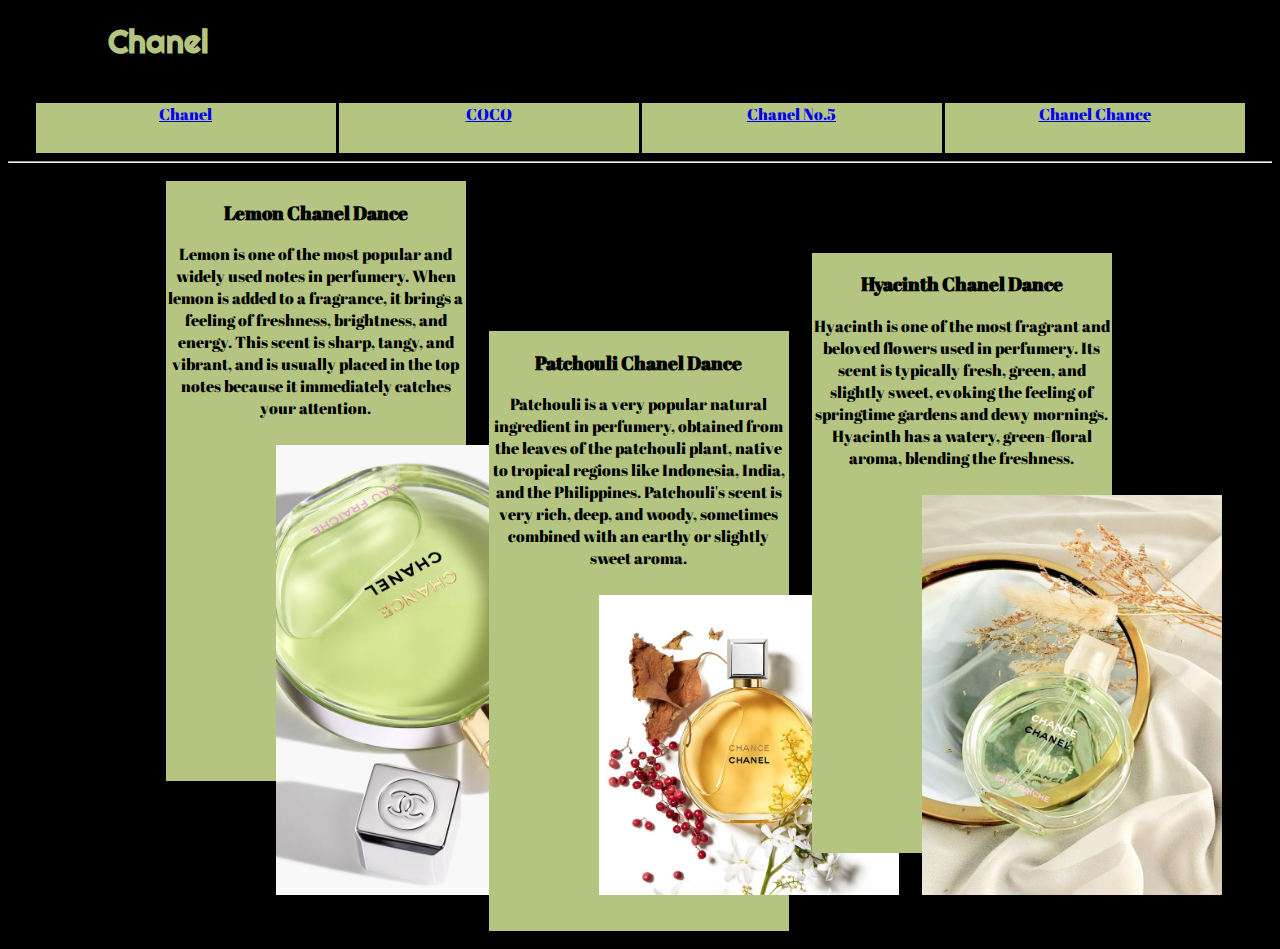
<file: chanel chance.html>
<!DOCTYPE html>
<html lang="en">
<head>
    <meta charset="UTF-8">
    <meta name="viewport" content="width=device-width, initial-scale=1.0">
    <title>marjan_chanel_brand</title>
    <link rel="Stylesheet" href="style.css">
    <link rel="preconnect" href="https://fonts.googleapis.com">
<link rel="preconnect" href="https://fonts.gstatic.com" crossorigin>
<link href="https://fonts.googleapis.com/css2?family=Abril+Fatface&family=Righteous&display=swap" rel="stylesheet">
<meta name="viewport" content="width=device-width, initial-scale=1.0">
</head>
<body style="background-color: black;">
    <h1 class="content">Chanel</h1>
    <div class="content large"><a href="index.html">Chanel</a></div>
    <div class="top"><a href="coco.html">COCO</a></div>
    <div class="middle"><a href="chanel no.5.html">Chanel No.5</a></div>
    <div class="bottom"><a href="chanel chance.html">Chanel Chance</a></div>
    <hr>
    <div class="content-to">
    <div>
    <h3 class="content-me">Lemon Chanel Dance</h3>
    <p>Lemon is one of the most popular and widely used notes in perfumery.
        When lemon is added to a fragrance, it brings a feeling of freshness, brightness, and energy.
        This scent is sharp, tangy, and vibrant, and is usually placed in the top notes because it immediately catches your attention.
        </p></div>
    <div style="border: 1px; padding: 10px; height: 300px; width: 500px;" >
    <img width="300" src="imges/chanel chance.jpg" height="300" alt="chanel"></div>
    <br>
    </div>
    <div class="content-to">
        <div>
        <h3 class="content-me">Patchouli Chanel Dance</h3>
        <p>Patchouli is a very popular natural ingredient in perfumery, obtained from the leaves of the patchouli plant, native to tropical regions like Indonesia, India, and the Philippines.
            Patchouli's scent is very rich, deep, and woody, sometimes combined with an earthy or slightly sweet aroma.
            </p></div>
        <div style="border: 1px; padding: 10px; height: 300px; width: 500px;">
        <img width="300" src="imges/dance chanel.jpg" height="300" alt="chanel"></div>
        <br>
    </div>
    <div class="content-to">
        <div>
        <h3 class="content-me">Hyacinth Chanel Dance</h3>
        <p>Hyacinth is one of the most fragrant and beloved flowers used in perfumery.
            Its scent is typically fresh, green, and slightly sweet, evoking the feeling of springtime gardens and dewy mornings.
            Hyacinth has a watery, green-floral aroma, blending the freshness.</p></div>
        <div style="border: 1px; padding: 10px; height: 300px; width: 500px;">
        <img width="300" src="imges/dane chanel 1.jpg" height="300" alt="chanel"></div>
        <br></div>
        </div>
        
</body>
</html>
<div>
</file>
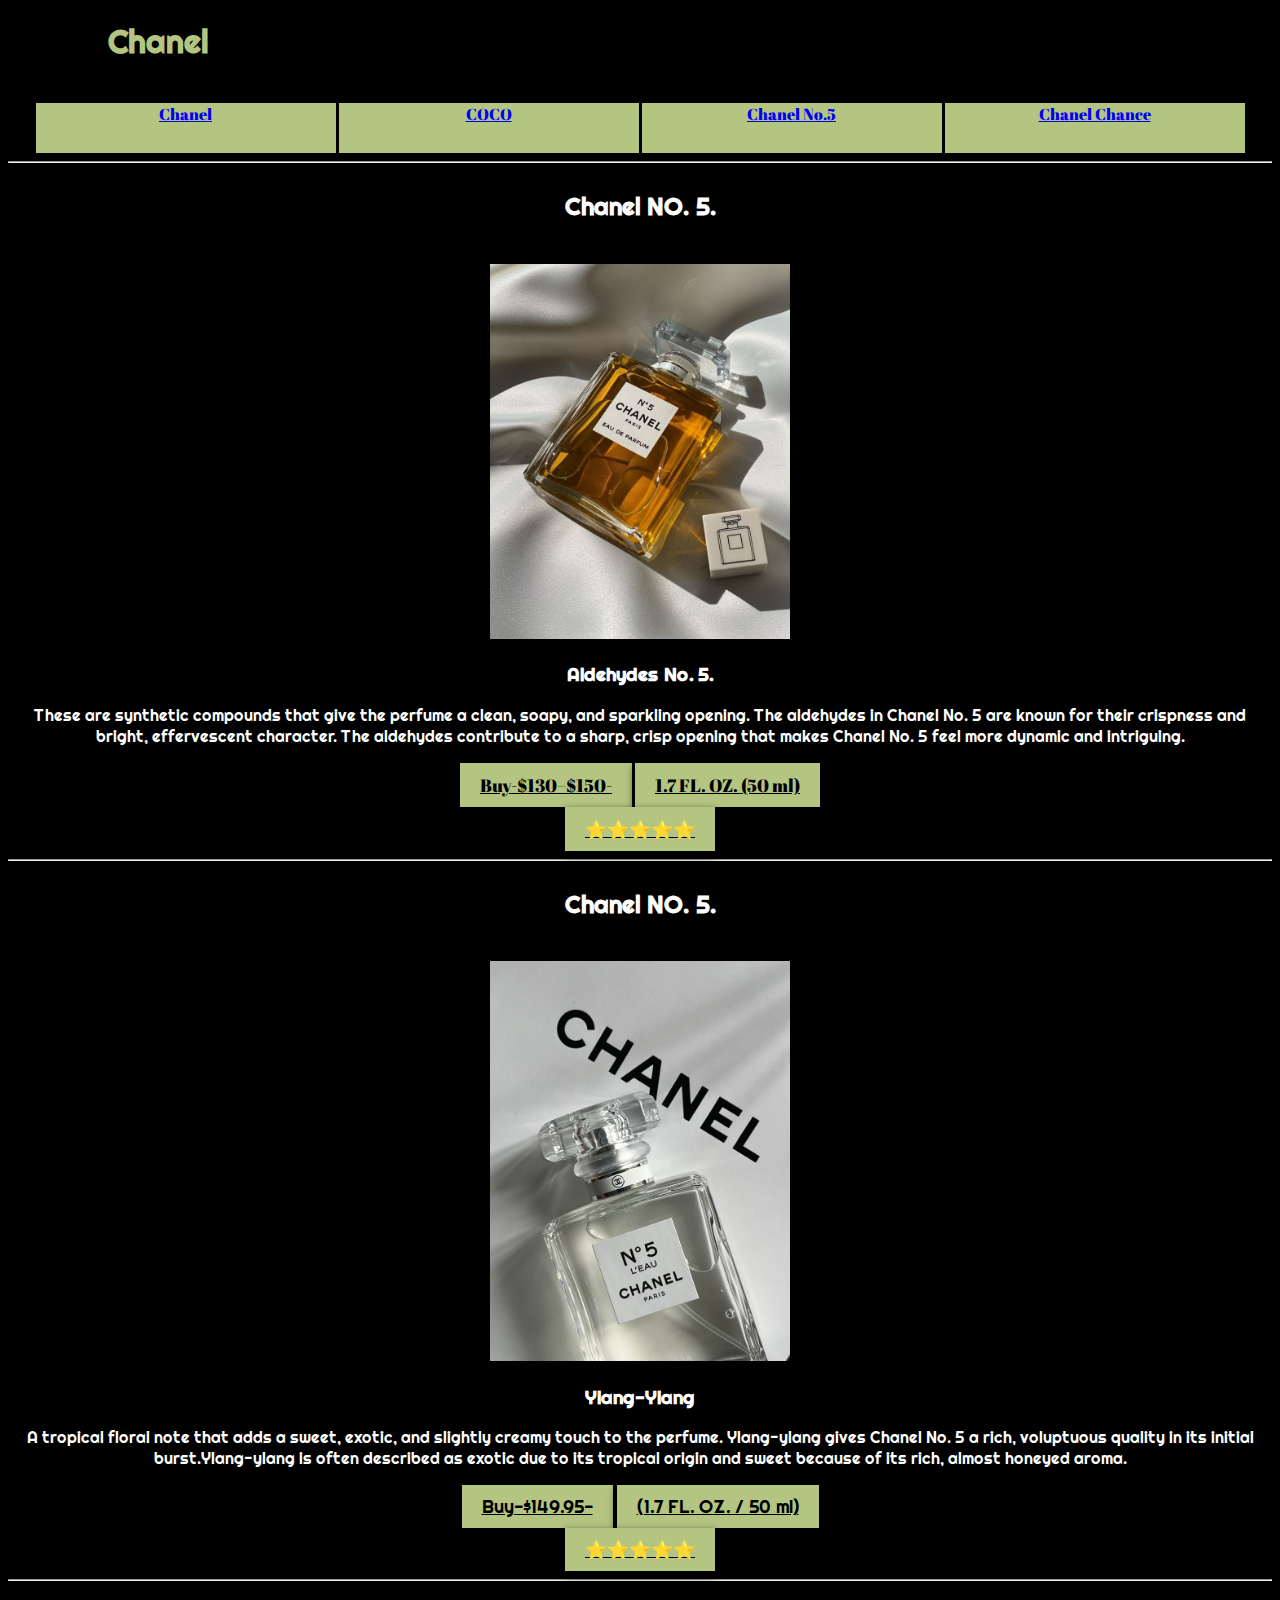
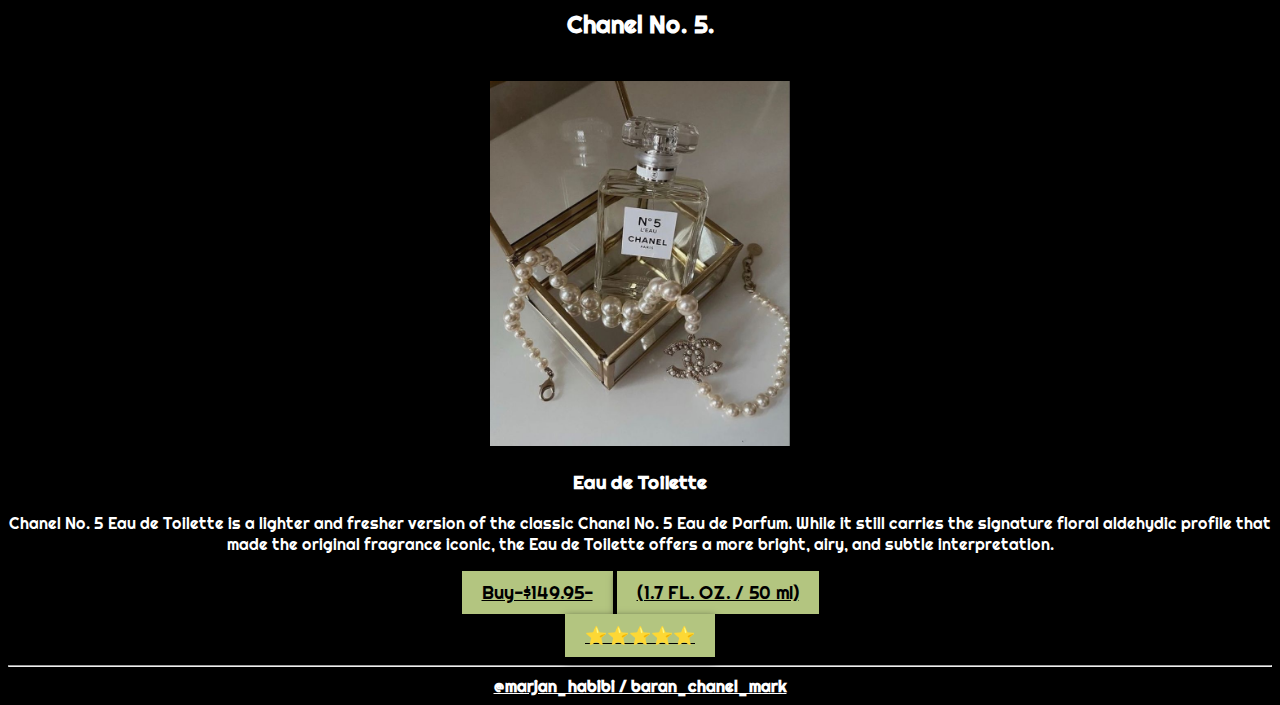
<file: chanel no.5.html>
<!DOCTYPE html>
<html lang="en">
<head>
    <meta charset="UTF-8">
    <meta name="viewport" content="width=device-width, initial-scale=1.0">
    <title>marjan_chanel_brand</title>
    <link rel="Stylesheet" href="style.css">
    <link rel="preconnect" href="https://fonts.googleapis.com">
<link rel="preconnect" href="https://fonts.gstatic.com" crossorigin>
<link href="https://fonts.googleapis.com/css2?family=Abril+Fatface&family=Righteous&display=swap" rel="stylesheet">
<meta name="viewport" content="width=device-width, initial-scale=1.0">
<link rel="icon" type="image/x-icon" href="imges/favicon.ico">
</head>
<body style="background-color: black;">
  <h1 class="content">Chanel</h1>
    <div class="content large"><a href="index.html">Chanel</a></div>
    <div class="top"><a href="coco.html">COCO</a></div>
    <div class="middle"><a href="chanel no.5.html">Chanel No.5</a></div>
    <div class="bottom"><a href="chanel chance.html">Chanel Chance</a></div>
    <hr>
    <div class="chanel">
      <h2 class="chanel-row">Chanel NO. 5.</h2>
      <div class="chanel-row"></div>
      <img width="300" src="imges/c-no.5.jpg" height="300">
      <h3  class="chanel-row">Aldehydes No. 5.</h3>
      <p class="chanel-row">These are synthetic compounds that give the perfume a clean, soapy, and sparkling opening. The aldehydes in Chanel No. 5 are known for their crispness and bright, effervescent character.
        The aldehydes contribute to a sharp, crisp opening that makes Chanel No. 5 feel more dynamic and intriguing.</p>
      <a  href="#" class="button-link">Buy-$130–$150-</a>
      <a  href="#" class="button-link">1.7 FL. OZ. (50 ml)</a><br>
      <a  href="#" class="button-link">⭐️⭐️⭐️⭐️⭐️</a>
    </div>
    <hr>
    <div class="chanel-row">
      <h2 class="chanel-row">Chanel NO. 5.</h2>
      <div class="chanel-row"></div>
      <img width="300" src="imges/no.5.jpg" height="300">
      <h3 class="chanel-row">Ylang-Ylang</h3>
      <p class="chanel-row">A tropical floral note that adds a sweet, exotic, and slightly creamy touch to the perfume. Ylang-ylang gives Chanel No. 5 a rich, voluptuous quality in its initial burst.Ylang-ylang is often described as exotic due to its tropical origin and sweet because of its rich, almost honeyed aroma. </p>
      <a  href="#" class="button-link">Buy-$149.95-</a>
      <a  href="#" class="button-link">(1.7 FL. OZ. / 50 ml)</a><br>
      <a  href="#" class="button-link">⭐️⭐️⭐️⭐️⭐️</a>
    </div>
    <hr>
    <div class="chanel-row">
      <h2 class="chanel-row">Chanel No. 5.</h2>
      <div class="chanel-row"></div>
      <img width="300" src="imges/c+no.5..jpg" height="300">
      <h3 class="chanel-row">Eau de Toilette</h3>
      <p>Chanel No. 5 Eau de Toilette is a lighter and fresher version of the classic Chanel No. 5 Eau de Parfum. While it still carries the signature floral aldehydic profile that made the original fragrance iconic, the Eau de Toilette offers a more bright, airy, and subtle interpretation.</p>
      <a  href="#" class="button-link">Buy-$149.95-</a>
      <a  href="#" class="button-link">(1.7 FL. OZ. / 50 ml)</a><br>
      <a  href="#" class="button-link">⭐️⭐️⭐️⭐️⭐️</a>
    </div>
    <hr>
    <a href="https://github.com/Marjan-Habibi" class="chanel-row"><strong>@marjan_habibi / baran_chanel_mark</strong></a>
    
</body>
</html>
</file>
<file: style.css>
body{
   text-align: center;
   font-family: 'Abril Fatface', cursive;
   
}

.search-container {
   
    top: 10px;        
    left: 50%;       
    transform: translateX(-50%); 
    display: inline;
    align-items: center;
    border: 2px solid #ddd;  
    border-radius: 30px;      
    padding: 5px 15px;      
    background-color: #fff;  
    box-shadow: 0 2px 10px rgba(0, 0, 0, 0.1);  
    width:min-content;
  }
  .search-box {
    border: none;  
    outline: none; 
    padding: 0;
    font-size: 20px;
    width:fit-content;   
    border-radius: 20px;   
  }
  
  
  .search-btn {
    background-color:  rgb(179, 197, 128);
    color: white;             
    border: none;
    padding: 0;
    margin-left: 0;
    cursor: pointer;
    border-radius: 20px;     
    font-size: 16px;
  }
  
  .search-btn:hover {
    background-color:  rgb(179, 197, 128);
  }  
.content{
    background-color: black;
    position: static;
    top: 0;
    height: 60px;
    text-align: center;
    width: 300px;
}
h1{
    color: rgb(179, 197, 128);
    font-family: 'Righteous', sans-serif;
    position: fixed;  
}
div{
    display: inline-block;
    font-style: normal;
    color: black;
    text-align: center;
}
.menu-icon{
    width: 30px;
    cursor: pointer;
}
.menu-icon div {
    background-color: black;
    height: 4px;
    margin: 6px 0;
}
.menu {
    display: none;
    background-color: #eee;
    padding: 10px;
    margin-top: 10px;
}
.container{
    background-color: black;
    left: 10px;
    width: 100px;
    height: 1000px;
    position: fixed;
    display: inline-flex;
 
}
.topcontainer{
    background-color: black;
    width: 400;
    height: 200;
    top: 10px;
}
.large{
    background-color: rgb(179, 197, 128);
    text-align: center;
    width: 300px;
    height: 50px;
}
.top{
    background-color:  rgb(179, 197, 128);
    text-align: center;
    width: 300px;
    height: 50px;
}
.middle{
    background-color:  rgb(179, 197, 128);
    text-align: center;
    width: 300px;
    height: 50px;
}
.bottom{
    background-color:  rgb(179, 197, 128);
    text-align: center;
    width: 300px;
    height: 50px;
}
.p{
    font: optional;
    color:  rgb(179, 197, 128);
    font-size: 80px;
}
.button-link{
    display: inline-block;
    padding: 10px 20px;
    font-size: 18px;
    text-align: center;
    background-color:  rgb(179, 197, 128);
    color: black;
    box-shadow: 0 4px 8px black;
    transition: background-color 0.3 ease;
}
.chanel-row{
    width: 100%;
    text-align: center;
    font-family: 'Righteous', sans-serif;
    color: white;
}
.content-me{
    font-family: 'Abril Fatface', cursive;
    color: black;
}
.content-to{
    background-color:  rgb(179, 197, 128);
    width: 300px;
    height: 600px;
    margin: 10px ;
   align-items: center;
}
.p.content-to{
    padding: 30px;
    align-items: center;
}
.content-or{
    background-color:  rgb(179, 197, 128);
    display: block;
}
.content-our{
    background-color:  rgb(179, 197, 128);
    width: 500px;
}
.hr{

}
img {
    max-width: 100%;
    height: auto;
  }
  
.menu {
    display: block; 
  }
  @media screen and (max-width: 768px) {
    .menu {
      display: none;
    }
  
.mobile-menu {
      display: block; 
    }
  }
</file>
